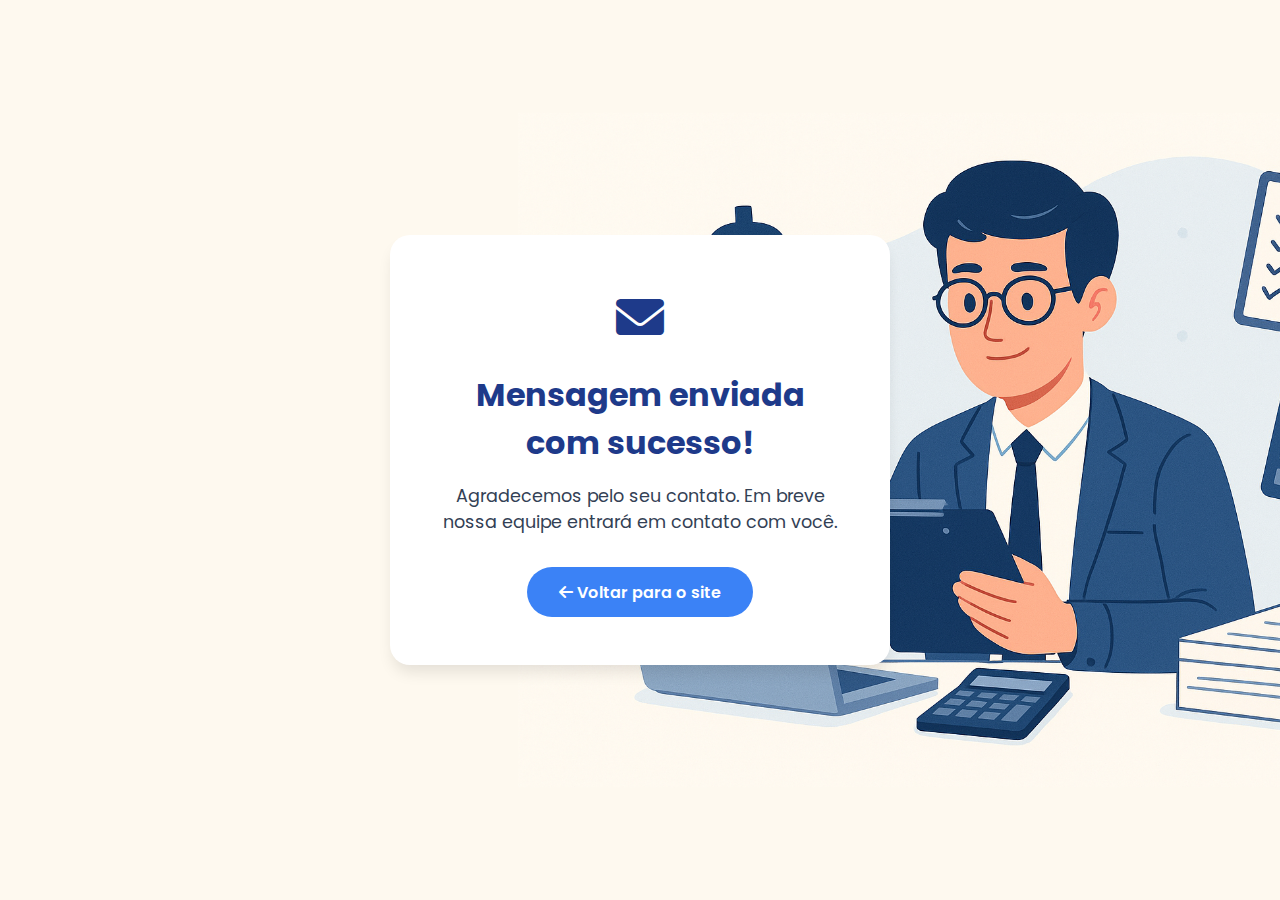
<file: obrigado.html>
<!DOCTYPE html>
<html lang="pt-BR">
<head>
    <meta charset="UTF-8">
    <meta name="viewport" content="width=device-width, initial-scale=1.0">
    <title>Mensagem Enviada - LS Gestão Contábil</title>

    <link rel="preconnect" href="https://fonts.googleapis.com">
    <link rel="preconnect" href="https://fonts.gstatic.com" crossorigin>
    <link href="https://fonts.googleapis.com/css2?family=Poppins:wght@300;400;500;600;700&display=swap" rel="stylesheet">
    
    <link rel="stylesheet" href="obrigado.css">
    <link href="https://cdnjs.cloudflare.com/ajax/libs/font-awesome/6.0.0/css/all.min.css" rel="stylesheet">
</head>

<body>
    <img src="img/contador.png" alt="Ilustração contador" class="bg-decor">

    <div class="thank-you-box">
        <div class="icon-envelope">
            <i class="fas fa-envelope"></i>
        </div>
        <h1>Mensagem enviada com sucesso!</h1>
        <p>Agradecemos pelo seu contato. Em breve nossa equipe entrará em contato com você.</p>
        <a href="index.html"><i class="fas fa-arrow-left"></i> Voltar para o site</a>
    </div>
</body>
</html>
</file>
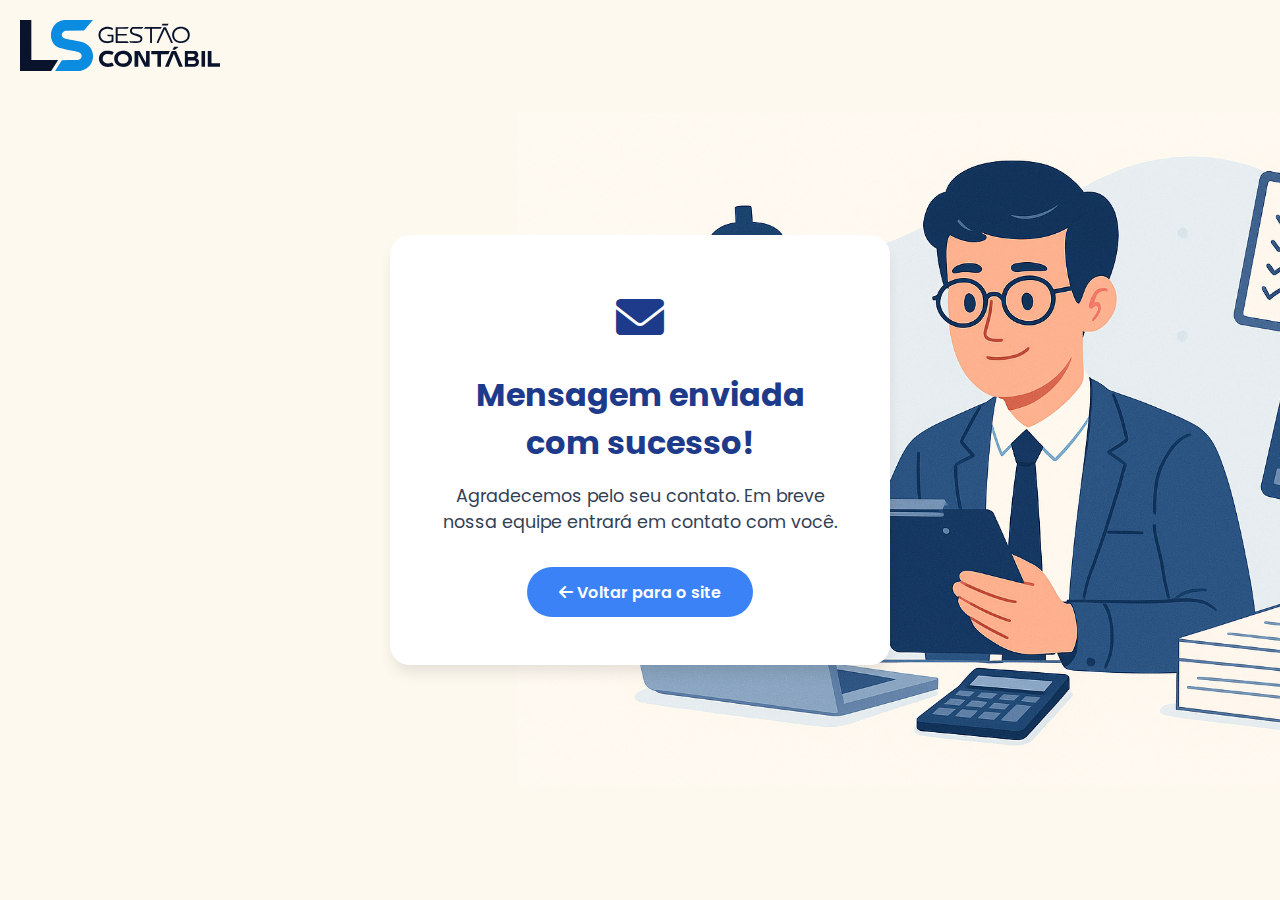
<file: html/obrigado.html>
<!DOCTYPE html>
<html lang="pt-BR">
<head>
    <meta charset="UTF-8">
    <meta name="viewport" content="width=device-width, initial-scale=1.0">
    <title>Mensagem Enviada - LS Gestão Contábil</title>

    <link rel="preconnect" href="https://fonts.googleapis.com">
    <link rel="preconnect" href="https://fonts.gstatic.com" crossorigin>
    <link href="https://fonts.googleapis.com/css2?family=Poppins:wght@300;400;500;600;700&display=swap" rel="stylesheet">
    
    <link rel="stylesheet" href="/css/obrigado.css">
    <link href="https://cdnjs.cloudflare.com/ajax/libs/font-awesome/6.0.0/css/all.min.css" rel="stylesheet">
</head>

<body>
    <a href="index.html" class="logo-link">
        <img src="/img/logo.svg" alt="Logo LS Gestão Contábil" class="logo">
    </a>

    <img src="/img/contador.png" alt="Ilustração contador" class="bg-decor">

    <div class="thank-you-box">
        <div class="icon-envelope">
            <i class="fas fa-envelope"></i>
        </div>
        <h1>Mensagem enviada com sucesso!</h1>
        <p>Agradecemos pelo seu contato. Em breve nossa equipe entrará em contato com você.</p>
        <a href="index.html"><i class="fas fa-arrow-left"></i> Voltar para o site</a>
    </div>
</body>

</html>
</file>
<file: obrigado.css>
:root {
    --primary-blue: #1e3a8a;
    --secondary-blue: #3b82f6;
    --light-blue: #dbeafe;
    --white: #ffffff;
    --gray-light: #fef9ef; /* Cor de fundo parecida com a imagem */
    --gray-dark: #334155;
    --shadow-lg: 0 10px 15px -3px rgba(0, 0, 0, 0.1);
}

* {
    margin: 0;
    padding: 0;
    box-sizing: border-box;
    font-family: 'Poppins', sans-serif;
}

body {
    background-color: var(--gray-light);
    display: flex;
    justify-content: center;
    align-items: center;
    min-height: 100vh;
    text-align: center;
    padding: 2rem;
    position: relative;
    overflow: hidden;
}

.thank-you-box {
    background: var(--white);
    padding: 3rem;
    border-radius: 20px;
    box-shadow: var(--shadow-lg);
    max-width: 500px;
    z-index: 1;
    position: relative;
}

.icon-envelope {
    font-size: 3rem;
    color: var(--primary-blue);
    margin-bottom: 1rem;
}

.thank-you-box h1 {
    font-size: 2rem;
    color: var(--primary-blue);
    margin-bottom: 1rem;
}

.thank-you-box p {
    font-size: 1.1rem;
    color: var(--gray-dark);
    margin-bottom: 2rem;
}

.thank-you-box a {
    display: inline-block;
    background-color: var(--secondary-blue);
    color: var(--white);
    text-decoration: none;
    padding: 0.8rem 2rem;
    border-radius: 50px;
    font-weight: 600;
    transition: background-color 0.3s ease;
}

.thank-you-box a:hover {
    background-color: #2563eb;
}

/* Imagem decorativa ajustada um pouco mais para a direita */
.bg-decor {
    position: absolute;
    top: 50%;
    right: -250px; /* move um pouco mais para a direita */
    height: 75%;
    transform: translateY(-50%);
    width: auto;
    opacity: 1;
    z-index: 0;
    pointer-events: none;
}
</file>
<file: css/obrigado.css>
:root {
    --primary-blue: #1e3a8a;
    --secondary-blue: #3b82f6;
    --light-blue: #dbeafe;
    --white: #ffffff;
    --gray-light: #fef9ef; /* Cor de fundo parecida com a imagem */
    --gray-dark: #334155;
    --shadow-lg: 0 10px 15px -3px rgba(0, 0, 0, 0.1);
}

* {
    margin: 0;
    padding: 0;
    box-sizing: border-box;
    font-family: 'Poppins', sans-serif;
}

body {
    background-color: var(--gray-light);
    display: flex;
    justify-content: center;
    align-items: center;
    min-height: 100vh;
    text-align: center;
    padding: 2rem;
    position: relative;
    overflow: hidden;
}

.thank-you-box {
    background: var(--white);
    padding: 3rem;
    border-radius: 20px;
    box-shadow: var(--shadow-lg);
    max-width: 500px;
    z-index: 1;
    position: relative;
}

.icon-envelope {
    font-size: 3rem;
    color: var(--primary-blue);
    margin-bottom: 1rem;
}

.thank-you-box h1 {
    font-size: 2rem;
    color: var(--primary-blue);
    margin-bottom: 1rem;
}

.thank-you-box p {
    font-size: 1.1rem;
    color: var(--gray-dark);
    margin-bottom: 2rem;
}

.thank-you-box a {
    display: inline-block;
    background-color: var(--secondary-blue);
    color: var(--white);
    text-decoration: none;
    padding: 0.8rem 2rem;
    border-radius: 50px;
    font-weight: 600;
    transition: background-color 0.3s ease;
}

.thank-you-box a:hover {
    background-color: #2563eb;
}

/* Imagem decorativa ajustada um pouco mais para a direita */
.bg-decor {
    position: absolute;
    top: 50%;
    right: -250px; /* move um pouco mais para a direita */
    height: 75%;
    transform: translateY(-50%);
    width: auto;
    opacity: 1;
    z-index: 0;
    pointer-events: none;
}

.logo-link {
    position: absolute;
    top: 20px;
    left: 20px;
    z-index: 2;
    display: block;
}

.logo {
    max-width: 200px;
    height: auto;
}
</file>
